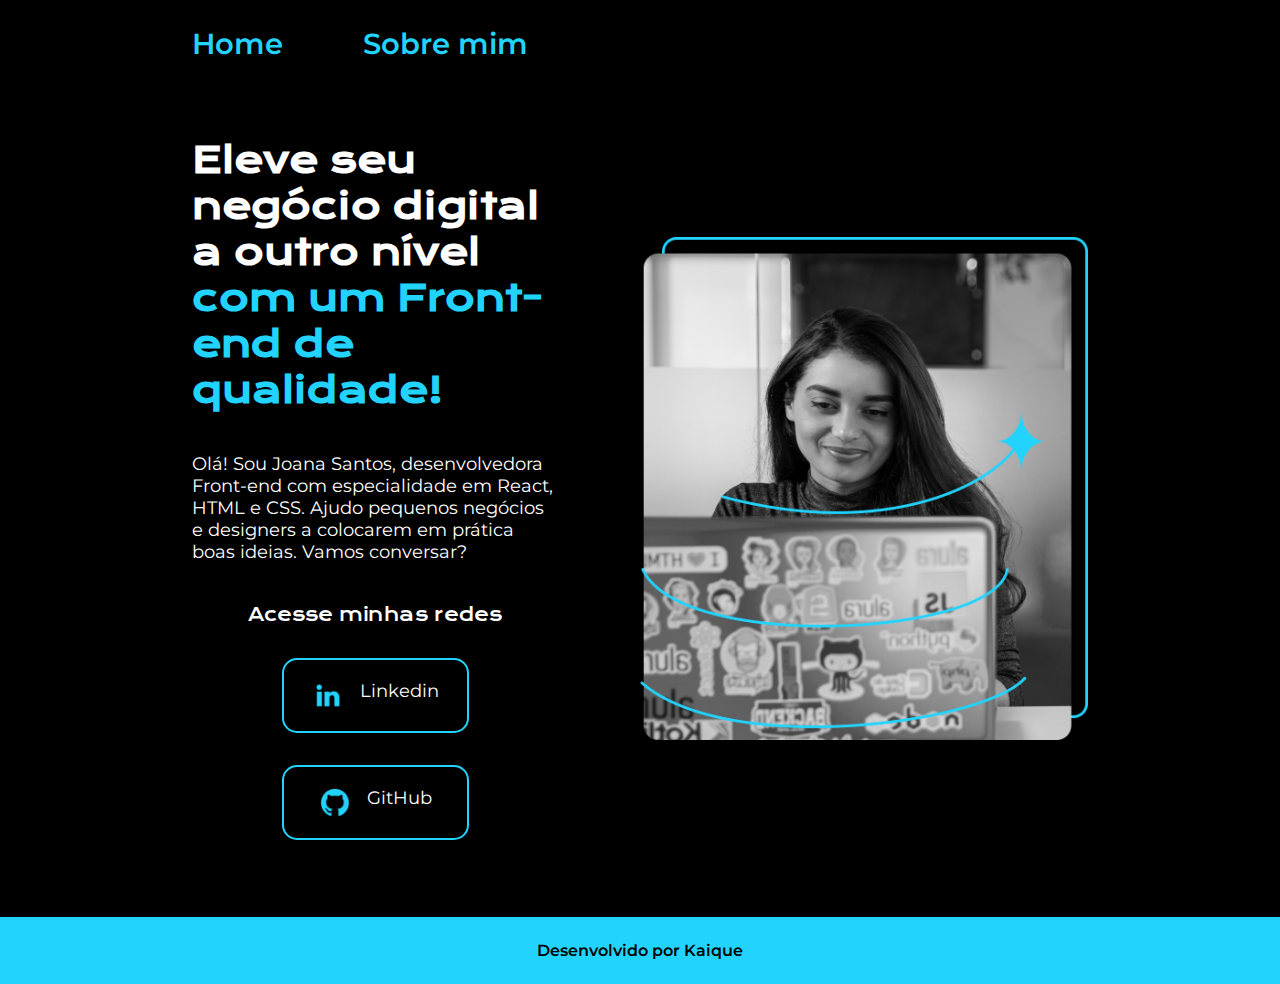
<file: index.html>
<!DOCTYPE html>
<html lang="pt-br">
<head>
    <meta charset="UTF-8"> 
    <meta http-equiv="X-UA-Compatible" content="IE=edge">
    <meta name="viewport" content="width=device-width, initial-scale=1.0">
    <title>Portfólio</title>
    <link rel="stylesheet" href="./style/style.css">
</head>
<body>
    <header class="cabecalho">
        <nav class="cabecalho__menu">
            <a href="index.html" class="cabecalho__menu__link">Home</a>
            <a href="about.html" class="cabecalho__menu__link">Sobre mim</a>
        </nav>
    </header>
    <main class="apresentacao">
            <section class="apresentacao__conteudo">
                <h1 class="apresentacao__conteudo__titulo">Eleve seu negócio digital a outro nível 
                <strong class="titulo-destaque">com um Front-end de qualidade!
                </strong></h1>
                <p class="apresentacao__conteudo__texto">Olá! Sou Joana Santos, desenvolvedora 
                Front-end com especialidade em React, HTML e
                CSS. Ajudo pequenos negócios e designers a 
                colocarem em prática boas ideias. Vamos 
                conversar?</p>
                <div class="apresentacao__botoes">
                    <h2 class="apresentacao_links_subtitulo">Acesse minhas redes</h2>
                    <a class="apresentacao__botoes_botao" href="https://www.linkedin.com/in/kaique-santana-vieira/">
                        <img src="./assets/img/linkedin.png" class="imgs" width="32px" height="px" alt="" srcset="">
                        Linkedin</a>
                    <a class="apresentacao__botoes_botao" href="https://github.com/kaiquesantanadev">
                        <img src="./assets/img/github.png" class="imgs" alt="" srcset="">
                        GitHub</a>
                </div>
            </section>      
            <img src="./assets/img/Imagem.png" class="apresentacao__imagem" alt="Foto da Joana Santos programando">
    </main>
    <footer class="rodape">
        Desenvolvido por Kaique 
    </footer>
</body>
</html>
</file>
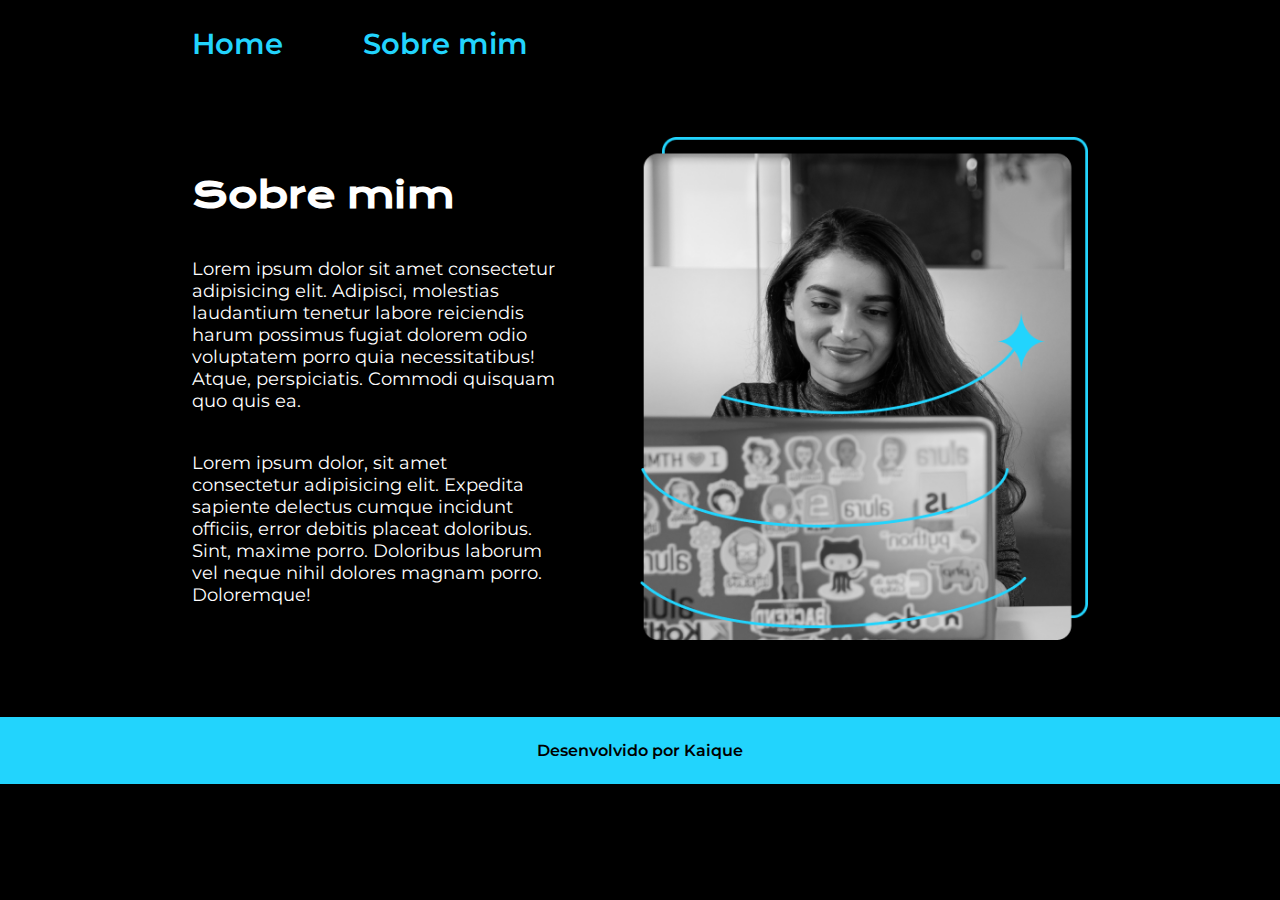
<file: about.html>
<!DOCTYPE html>
<html lang="pt-br">
<head>
    <meta charset="UTF-8">
    <meta name="viewport" content="width=device-width, initial-scale=1.0">
    <link rel="stylesheet" href="./style/style.css">
    <title>Sobre mim</title>
</head>
<body>
    <header class="cabecalho">
        <nav class="cabecalho__menu">
            <a href="index.html" class="cabecalho__menu__link">Home</a>
            <a href="about.html" class="cabecalho__menu__link">Sobre mim</a>
        </nav>
    </header>

    <main class="apresentacao">
        <section class="apresentacao__conteudo">
            <h1 class="apresentacao__conteudo__titulo">Sobre mim</h1>
            <p class="apresentacao__conteudo__texto">Lorem ipsum dolor sit amet consectetur adipisicing elit. Adipisci, molestias laudantium tenetur labore reiciendis harum possimus fugiat dolorem odio voluptatem porro quia necessitatibus! Atque, perspiciatis. Commodi quisquam quo quis ea.</p>
            <p class="apresentacao__conteudo__texto">Lorem ipsum dolor, sit amet consectetur adipisicing elit. Expedita sapiente delectus cumque incidunt officiis, error debitis placeat doloribus. Sint, maxime porro. Doloribus laborum vel neque nihil dolores magnam porro. Doloremque!</p>
        </section>
        <img src="./assets/img/Imagem.png" class="apresentacao__imagem" alt="Foto da Joana Santos programando">
    </main>


    <footer class="rodape">
        Desenvolvido por Kaique 
    </footer>
</body>
</html>
</file>
<file: style/style.css>
@import url('https://fonts.googleapis.com/css2?family=Krona+One&family=Montserrat:ital@0;1&display=swap');
* {
    margin: 0;
    padding: 0;
    }

:root {
    --cor-primaria: #000000;
    --cor-secundaria: white;
    --cor-terciaria: #22d4fd;
    --fonte-primaria: 'Krona One', sans-serif;
    --fonte-secundaria: 'Montserrat', sans-serif;
}
body{
    box-sizing: border-box;
    /* height: 100vh; */
    background-color: var(--cor-primaria);
    color: var(--cor-secundaria);
}

.titulo-destaque {
    color: var(--cor-terciaria);
}

.apresentacao {
    padding: 6% 15%;
    display: flex;
    align-items: center;
    justify-content: space-between;
    gap: 82px;
}

.apresentacao__conteudo {
    width: 50%;
    display: flex;
    gap: 40px;
    flex-direction: column;
}

.apresentacao__conteudo__titulo {
    font-family: var(--fonte-primaria);
    font-size: 2.25rem;
}

.cabecalho {
    padding: 2% 0 0 15%;
}

.cabecalho__menu {
    display: flex;
    gap: 80px;    
}

.cabecalho__menu__link {
    font-family: var(--fonte-secundaria);
    font-size: 1.8rem;
    font-weight: 600;
    color: var(--cor-terciaria);
    text-decoration: none;
}



.apresentacao__conteudo__texto {
    font-size: 1.125rem;
    font-family: var(--fonte-secundaria);
}

.apresentacao_links_subtitulo {
    font-family: var(--fonte-primaria);
    font-weight: 400;
    font-size: 1.125rem;
}

.apresentacao__botoes {
    display: flex;
    justify-content: space-between;
    flex-direction: column;
    align-items: center;
    gap: 32px;
}

.apresentacao__botoes_botao {
    display: flex;
    justify-content: center;
    gap: 16px;
    width: 50%;
    border-radius: 15px;
    border: 2px solid var(--cor-terciaria);
    font-size: 1.125rem;
    padding: 20px 0;
    text-align: center;
    text-decoration: none;
    color: var(--cor-secundaria);
    font-family: var(--fonte-secundaria);
}

.imgs {
    width: 32px;
}

.apresentacao__botoes_botao:hover {
    background-color: #272727;
    border-color: #09df54;
}

.apresentacao__imagem {
    width: 50%;
}

.rodape {
    font-family: var(--fonte-secundaria);
    font-weight: 600;
    text-align: center;
    padding: 24px;
    color: var(--cor-primaria);
    background-color: var(--cor-terciaria);
}

@media (max-width: 870px) {
    .cabecalho {
        padding: 10%;
    }

    .cabecalho__menu {
        justify-content: center;
    }

    .apresentacao {
        flex-direction: column-reverse;
        padding: 5%
    }

    .apresentacao__conteudo {
        width: auto;
    }

}
</file>
